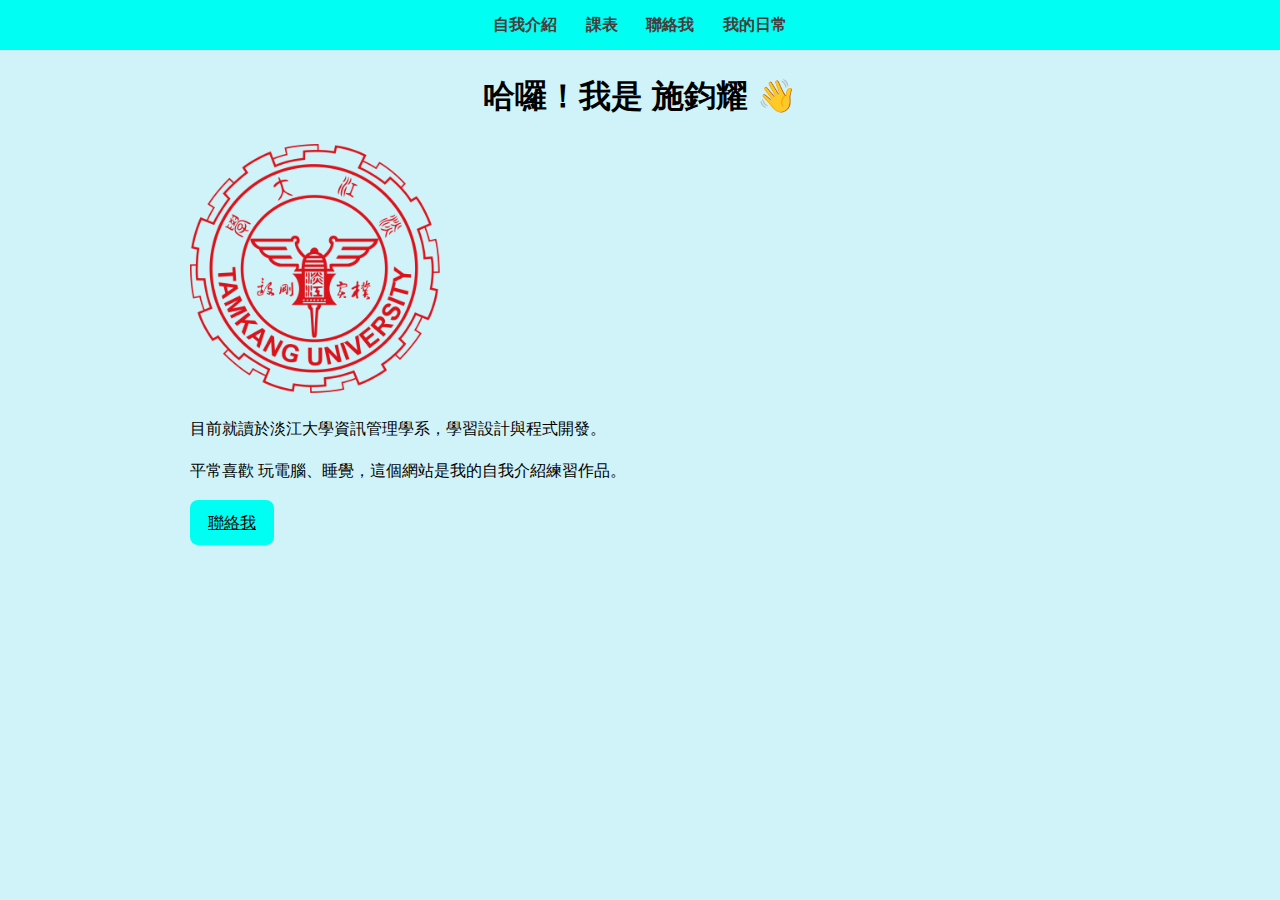
<file: index.html>
<!DOCTYPE html>
<html lang="zh-Hant">
<head>
  <meta charset="UTF-8">
  <title>自我介紹</title>
  <link rel="stylesheet" href="style.css">
</head>
<body>
  <nav class="nav">
    <a href="index.html" class="nav__link">自我介紹</a>
    <a href="schedule.html" class="nav__link">課表</a>
    <a href="contact.html" class="nav__link">聯絡我</a>
    <a href="gallery.html" class="nav__link">我的日常</a>
  </nav>

  <div class="container">
    <h1>哈囉！我是 施鈞耀 👋</h1>
    <img src="images/1.png" alt="我的照片" width="250">
    <p>目前就讀於淡江大學資訊管理學系，學習設計與程式開發。</p>
    <p>平常喜歡 玩電腦、睡覺，這個網站是我的自我介紹練習作品。</p>
    <a href="contact.html" class="btn">聯絡我</a>
  </div>
</body>
</html>
</file>
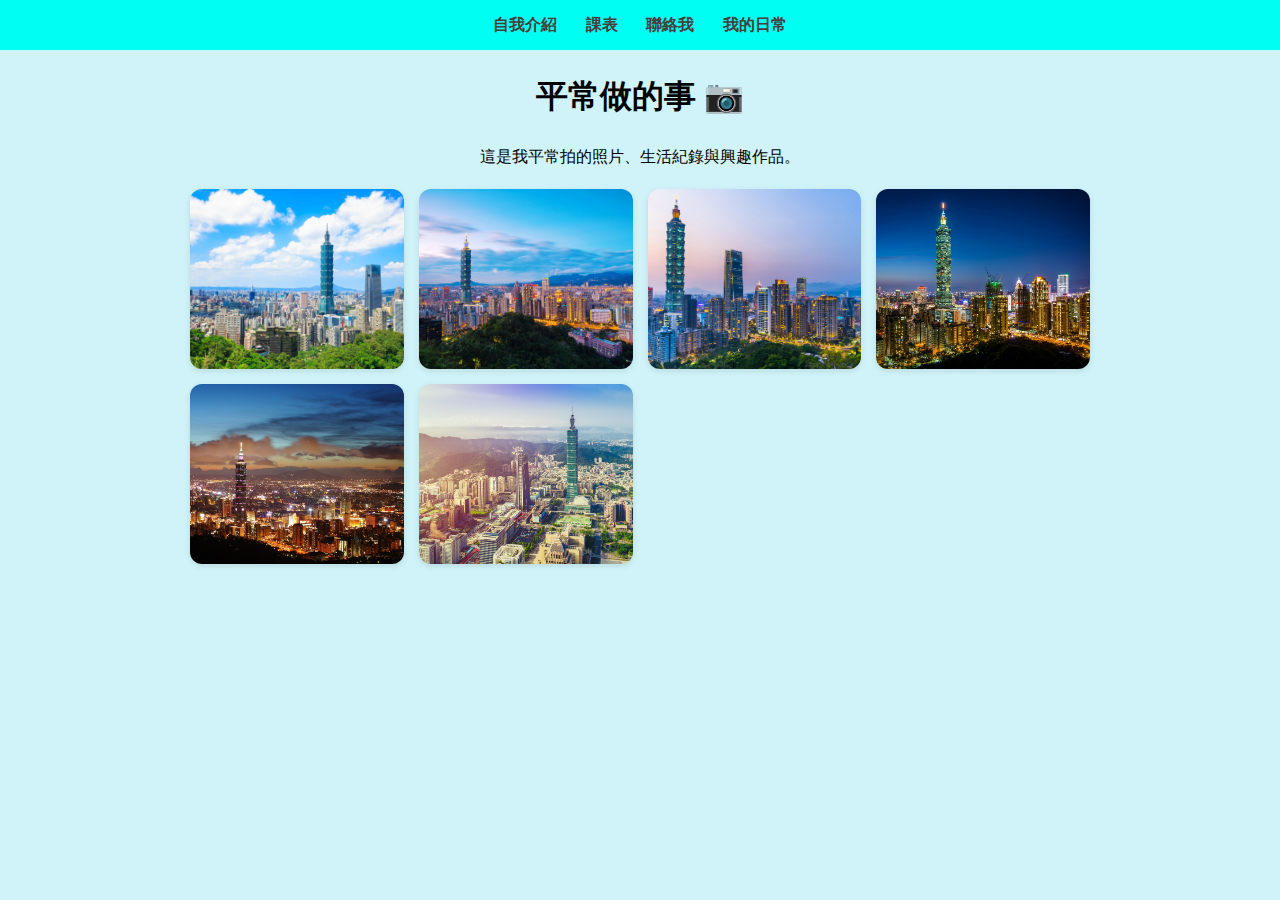
<file: gallery.html>
<!DOCTYPE html>
<html lang="zh-Hant">
<head>
  <meta charset="UTF-8">
  <title>我的日常</title>
  <link rel="stylesheet" href="style.css">
</head>
<body>
  <nav class="nav">
    <a href="index.html" class="nav__link">自我介紹</a>
    <a href="schedule.html" class="nav__link">課表</a>
    <a href="contact.html" class="nav__link">聯絡我</a>
    <a href="gallery.html" class="nav__link">我的日常</a>
  </nav>

  <div class="container">
    <h1>平常做的事 📷</h1>
    <p style="text-align:center;">這是我平常拍的照片、生活紀錄與興趣作品。</p>
    <div class="gallery">
      <img src="images/2.png" alt="照片1">
      <img src="images/3.png" alt="照片2">
      <img src="images/4.png" alt="照片3">
      <img src="images/5.png" alt="照片4">
      <img src="images/6.png" alt="照片5">
      <img src="images/7.png" alt="照片6">
    </div>
  </div>
</body>
</html>
</file>
<file: style.css>
/* === 顏色與基本設定 === */
/* 
  :root 是全域變數區，可以定義網站會用到的主要顏色或字型設定。
  這裡設定了主色、深色版本、文字顏色、背景顏色等。
  使用時用 var(--變數名稱) 就能套用。
*/
:root {
  --main-color: #00fff2;   /* 主色：亮橘黃色（按鈕、導覽列背景） */
  --main-dark: #7e7ddb;    /* 主色加深版（滑鼠移過去時使用） */
  --text-color: #000000;      /* 主要文字顏色（深灰） */
  --bg-light: #cff3f8;     /* 頁面背景色（淡黃色） */
}

/* === 全站 body 設定 === */
body {
  font-family: "Noto Sans TC", sans-serif;  /* 全站字體（使用 Noto Sans TC 中文字型） */
  background-color: var(--bg-light);        /* 套用上面定義的背景色變數 */
  color: var(--text-color);                 /* 套用文字顏色變數 */
  margin: 0;                                /* 取消瀏覽器預設外距 */
  line-height: 1.6;                         /* 行距設為 1.6，讓文字比較好閱讀 */
}

/* === 導覽列樣式 === */
.nav {
  background-color: var(--main-color);  /* 導覽列背景使用主色 */
  text-align: center;                   /* 導覽列項目置中 */
  padding: 12px;                        /* 上下內距 12px */
}

/* 導覽列裡的連結樣式 */
.nav__link {
  color: #473b3b;              /* 文字顏色白色 */
  text-decoration: none;    /* 移除底線 */
  margin: 0 12px;           /* 左右間距 12px */
  font-weight: bold;        /* 加粗字體 */
}

/* 滑鼠移到連結上時的效果 */
.nav__link:hover {
  color: var(--main-dark);  /* 顏色變深一點 */
}

/* === 容器設定 === */
/* 
  container 是主要版面容器，用來限制網頁內容最大寬度，
  讓內容不會太寬、保持整齊置中。
*/
.container {
  width: 80%;          /* 寬度為螢幕的 80% */
  max-width: 900px;    /* 最大寬度 900px，避免在大螢幕太寬 */
  margin: 20px auto;   /* 上下外距 20px，左右自動置中 */
}

/* === 標題樣式 === */
h1, h2 {
  text-align: center;         /* 標題置中 */
  color: var(--text-color);   /* 使用主要文字顏色 */
}

/* === 按鈕樣式 === */
.btn {
  background-color: var(--main-color);  /* 背景使用主色 */
  color: rgb(0, 0, 0);                         /* 按鈕文字白色 */
  padding: 10px 18px;                   /* 上下 10px、左右 18px 內距 */
  border: none;                         /* 移除預設邊框 */
  border-radius: 8px;                   /* 圓角 8px */
  cursor: pointer;                      /* 滑鼠移過去變手指圖示 */
  display: inline-block;                /* 讓按鈕能正常排列 */
}

/* 滑鼠移到按鈕時的顏色變化 */
.btn:hover {
  background-color: var(--main-dark);   /* 顏色變深（強調互動） */
}

/* === 表格樣式 === */
table {
  width: 100%;                 /* 表格寬度佔滿容器 */
  border-collapse: collapse;   /* 合併邊框線（不會重疊出雙線） */
  margin-top: 20px;            /* 與上方內容保留間距 */
}

/* 表格的儲存格（標題與內容）共用樣式 */
th, td {
  border: 1px solid #ccc;      /* 邊框顏色淺灰色 */
  padding: 10px;               /* 內距 10px */
  text-align: center;          /* 內容置中 */
}

/* 表頭（th）另外加上背景色 */
th {
  background-color: #fff3cd;   /* 淡黃色背景 */
}

/* === 表單樣式 === */
form {
  width: 80%;             /* 寬度佔容器的 80% */
  max-width: 500px;       /* 最寬 500px */
  margin: 0 auto;         /* 置中顯示 */
}

/* 輸入框與文字區塊共用樣式 */
input, textarea {
  width: 100%;             /* 寬度撐滿父容器 */
  padding: 10px;           /* 內距 10px */
  margin-top: 8px;         /* 與上方標籤的距離 */
  border: 1px solid #ccc;  /* 邊框淺灰色 */
  border-radius: 6px;      /* 圓角 6px */
}

/* 表單的標籤（文字說明） */
label {
  font-weight: bold;       /* 加粗讓標籤更明顯 */
}

/* === 照片牆樣式 === */
/*
  gallery 是用 CSS Grid 建立的圖片牆。
  repeat(auto-fill, minmax(200px, 1fr)) 代表：
  - 每張圖片最小 200px，最多平均分配一整列空間。
  - 會自動依螢幕大小換行（RWD）。
*/
.gallery {
  display: grid;                             /* 使用格線布局 */
  grid-template-columns: repeat(auto-fill, minmax(200px, 1fr)); /* 自動分欄 */
  gap: 15px;                                 /* 每張圖片之間的間距 15px */
  margin-top: 20px;                          /* 與標題間距 */
}

/* 圖片外觀設定 */
.gallery img {
  width: 100%;                               /* 圖片撐滿格子寬度 */
  height: 180px;                             /* 固定高度 180px（保持整齊） */
  object-fit: cover;                         /* 圖片裁切填滿，不變形 */
  border-radius: 12px;                       /* 圓角 12px */
  box-shadow: 0 2px 6px rgba(0,0,0,0.1);     /* 添加陰影，讓圖片有立體感 */
  transition: transform 0.2s;                /* 設定 hover 時的放大動畫時間 */
}

/* 滑鼠移過圖片時的放大效果 */
.gallery img:hover {
  transform: scale(1.05);                    /* 放大 5% */
}
</file>
